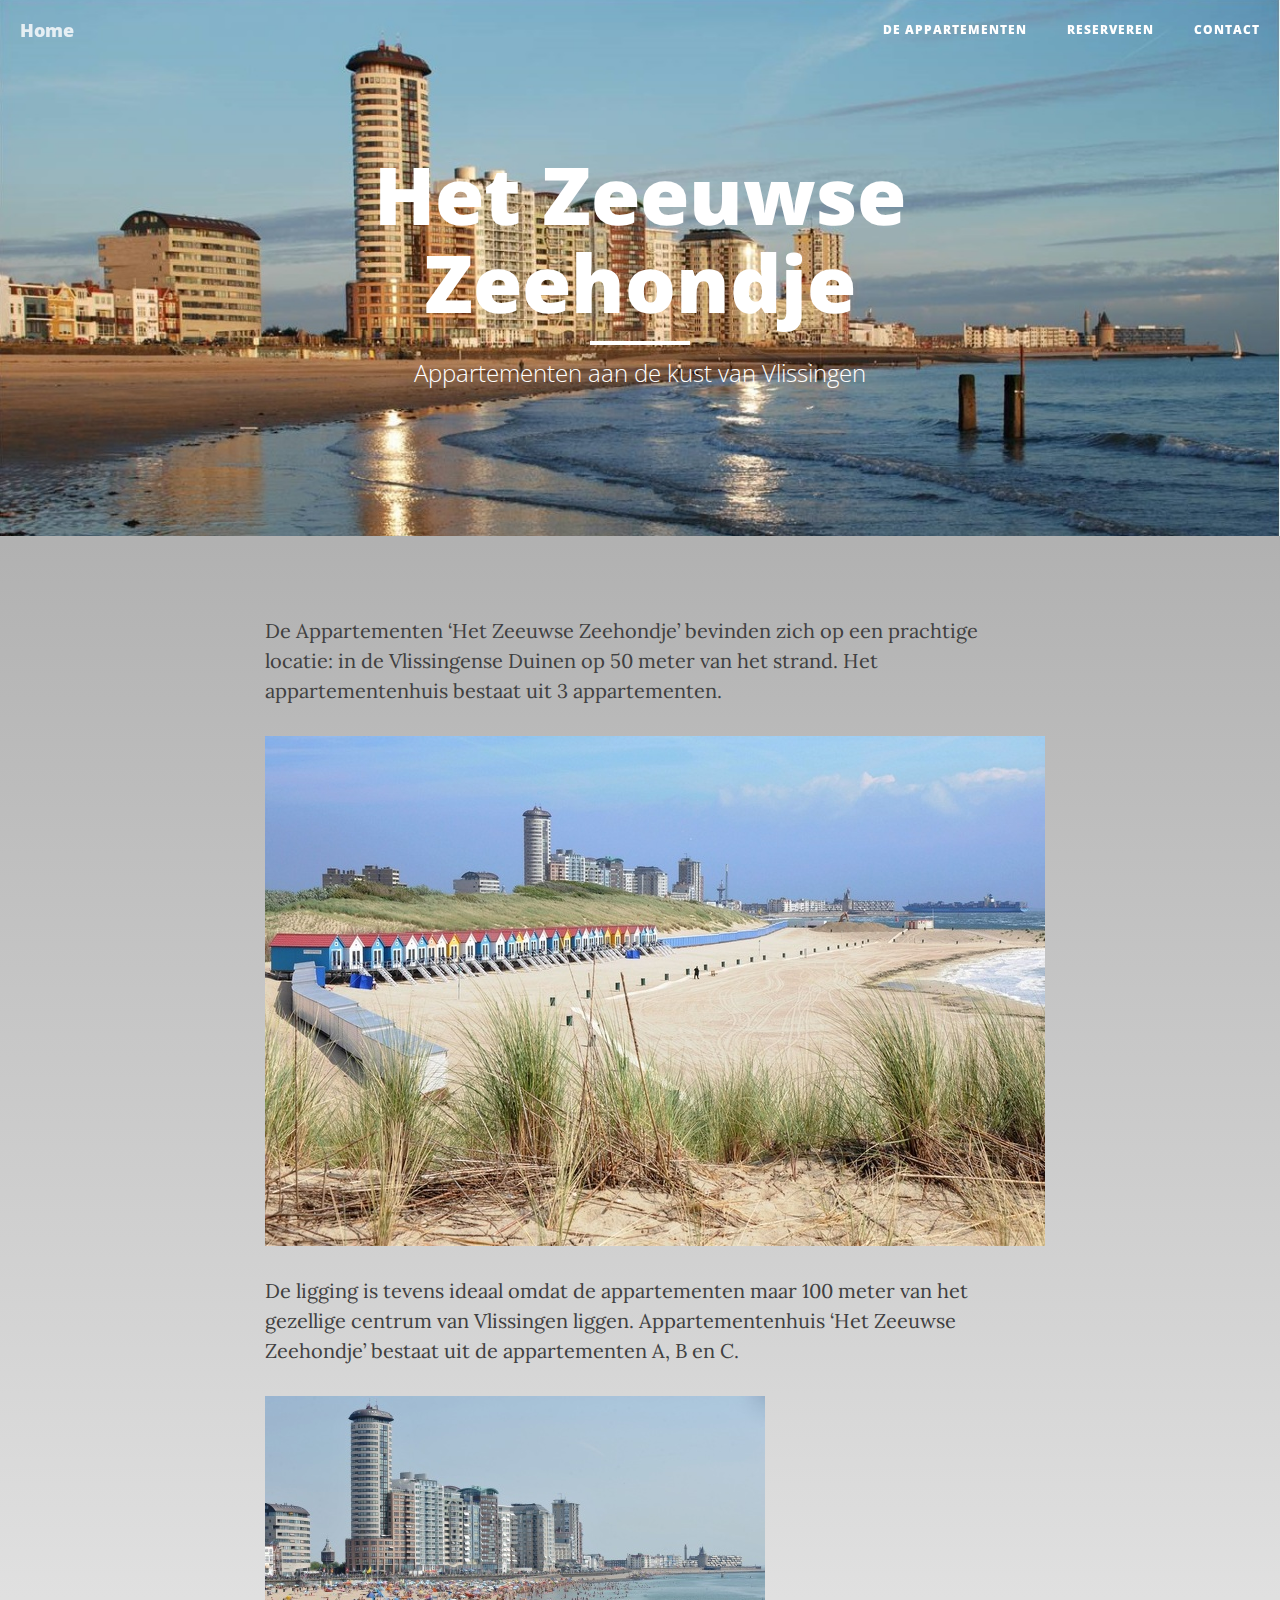
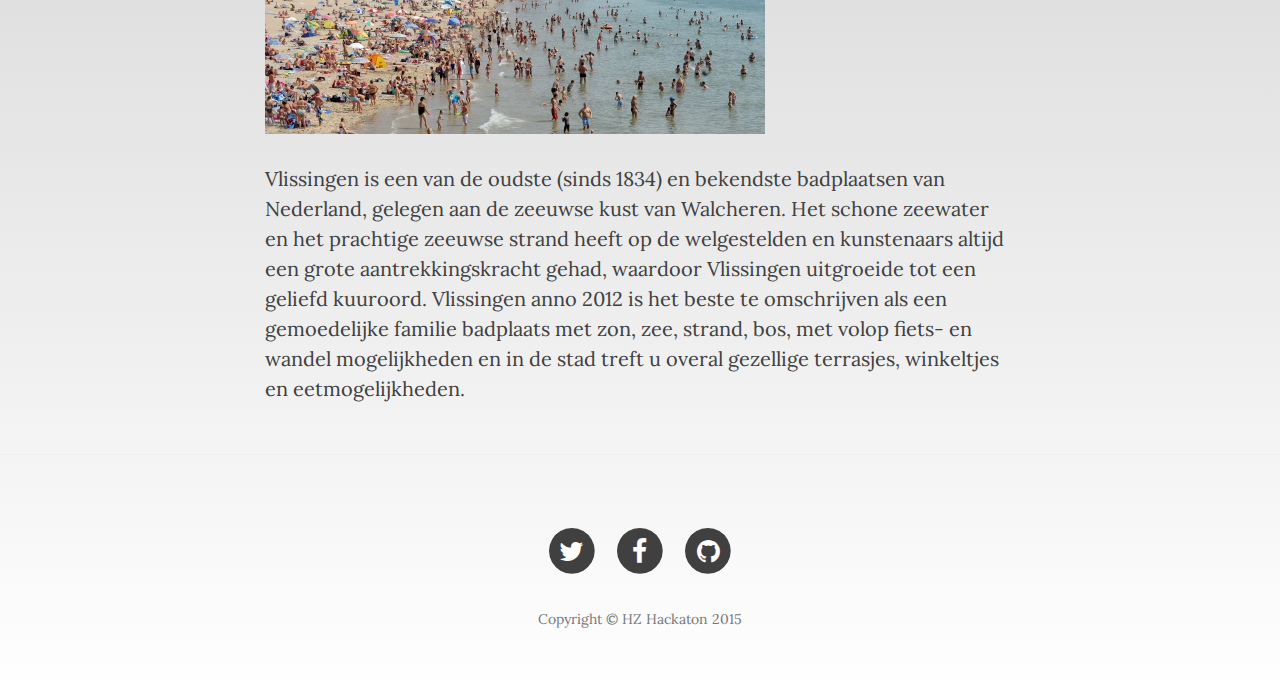
<file: index.html>
<!DOCTYPE html>
<html lang="en">

<head>

    <meta charset="utf-8">
    <meta http-equiv="X-UA-Compatible" content="IE=edge">
    <meta name="viewport" content="width=device-width, initial-scale=1">
    <meta name="description" content="">
    <meta name="author" content="">

    <title>Het Zeeuwse Zeehondje</title>

    <!-- Bootstrap Core CSS -->
    <link href="css/bootstrap.min.css" rel="stylesheet">

    <!-- Custom CSS -->
    <link href="css/clean-blog.min.css" rel="stylesheet">

    <!-- Custom Fonts -->
    <link href="http://maxcdn.bootstrapcdn.com/font-awesome/4.1.0/css/font-awesome.min.css" rel="stylesheet" type="text/css">
    <link href='http://fonts.googleapis.com/css?family=Lora:400,700,400italic,700italic' rel='stylesheet' type='text/css'>
    <link href='http://fonts.googleapis.com/css?family=Open+Sans:300italic,400italic,600italic,700italic,800italic,400,300,600,700,800' rel='stylesheet' type='text/css'>

    <!-- HTML5 Shim and Respond.js IE8 support of HTML5 elements and media queries -->
    <!-- WARNING: Respond.js doesn't work if you view the page via file:// -->
    <!--[if lt IE 9]>
        <script src="https://oss.maxcdn.com/libs/html5shiv/3.7.0/html5shiv.js"></script>
        <script src="https://oss.maxcdn.com/libs/respond.js/1.4.2/respond.min.js"></script>
    <![endif]-->

</head>

<body>

    <!-- Navigation -->
    <nav class="navbar navbar-default navbar-custom navbar-fixed-top">
        <div class="container-fluid">
            <!-- Brand and toggle get grouped for better mobile display -->
            <div class="navbar-header page-scroll">
                <button type="button" class="navbar-toggle" data-toggle="collapse" data-target="#bs-example-navbar-collapse-1">
                    <span class="sr-only">Toggle navigation</span>
                    <span class="icon-bar"></span>
                    <span class="icon-bar"></span>
                    <span class="icon-bar"></span>
                </button>
                <a class="navbar-brand" href="index.html">Home</a>
            </div>

            <!-- Collect the nav links, forms, and other content for toggling -->
            <div class="collapse navbar-collapse" id="bs-example-navbar-collapse-1">
                <ul class="nav navbar-nav navbar-right">
                    <li>
                        <a href="appartementen.html">De appartementen</a>
                    </li>
                    <li>
                        <a href="reserveren.php">Reserveren</a>
                    </li>
                    <li>
                        <a href="contact.html">Contact</a>
                    </li>
                </ul>
            </div>
            <!-- /.navbar-collapse -->
        </div>
        <!-- /.container -->
    </nav>

    <!-- Page Header -->
    <!-- Set your background image for this header on the line below. -->
    <header class="intro-header" style="background-image: url('img/vlissingen/vlissingen_boulevard1.jpg')">
        <div class="container">
            <div class="row">
                <div class="col-lg-8 col-lg-offset-2 col-md-10 col-md-offset-1">
                    <div class="site-heading">
                        <h1>Het Zeeuwse Zeehondje</h1>
                        <hr class="small">
                        <span class="subheading">Appartementen aan de kust van Vlissingen</span>
                    </div>
                </div>
            </div>
        </div>
    </header>

    <!-- Main Content -->
    <div class="container">
        <div class="row">
            <div class="col-lg-8 col-lg-offset-2 col-md-10 col-md-offset-1">
                <p>
                    De Appartementen ‘Het Zeeuwse Zeehondje’ bevinden zich op een prachtige locatie: in de Vlissingense Duinen op 50 meter van het strand.
                    Het appartementenhuis bestaat uit 3 appartementen.
                </p>
                <img src="img/vlissingen/vlissingen-strand.jpg">
                <p>
                    De ligging is tevens ideaal omdat de appartementen maar 100 meter van het gezellige centrum van Vlissingen liggen.
                    Appartementenhuis ‘Het Zeeuwse Zeehondje’ bestaat uit de appartementen A, B en C.
                </p>
                <img src="img/vlissingen/Vlissingen%20badstrand.JPG">
                <p>
                    Vlissingen is een van de oudste (sinds 1834) en bekendste badplaatsen van Nederland, gelegen aan de zeeuwse kust van Walcheren.
                    Het schone zeewater en het prachtige zeeuwse strand heeft op de welgestelden en kunstenaars altijd een grote aantrekkingskracht gehad,
                    waardoor Vlissingen uitgroeide tot een geliefd kuuroord.
                    Vlissingen anno 2012 is het beste te omschrijven als een gemoedelijke familie badplaats met zon, zee, strand, bos,
                    met volop fiets- en wandel mogelijkheden en in de stad treft u overal gezellige terrasjes, winkeltjes en eetmogelijkheden.
                </p>
            </div>
        </div>
    </div>

    <hr>

    <!-- Footer -->
    <footer>
        <div class="container">
            <div class="row">
                <div class="col-lg-8 col-lg-offset-2 col-md-10 col-md-offset-1">
                    <ul class="list-inline text-center">
                        <li>
                            <a href="#">
                                <span class="fa-stack fa-lg">
                                    <i class="fa fa-circle fa-stack-2x"></i>
                                    <i class="fa fa-twitter fa-stack-1x fa-inverse"></i>
                                </span>
                            </a>
                        </li>
                        <li>
                            <a href="#">
                                <span class="fa-stack fa-lg">
                                    <i class="fa fa-circle fa-stack-2x"></i>
                                    <i class="fa fa-facebook fa-stack-1x fa-inverse"></i>
                                </span>
                            </a>
                        </li>
                        <li>
                            <a href="#">
                                <span class="fa-stack fa-lg">
                                    <i class="fa fa-circle fa-stack-2x"></i>
                                    <i class="fa fa-github fa-stack-1x fa-inverse"></i>
                                </span>
                            </a>
                        </li>
                    </ul>
                    <p class="copyright text-muted">Copyright &copy; HZ Hackaton 2015</p>
                </div>
            </div>
        </div>
    </footer>

    <!-- jQuery -->
    <script src="js/jquery.js"></script>

    <!-- Bootstrap Core JavaScript -->
    <script src="js/bootstrap.min.js"></script>

    <!-- Custom Theme JavaScript -->
    <script src="js/clean-blog.min.js"></script>

</body>

</html>
</file>
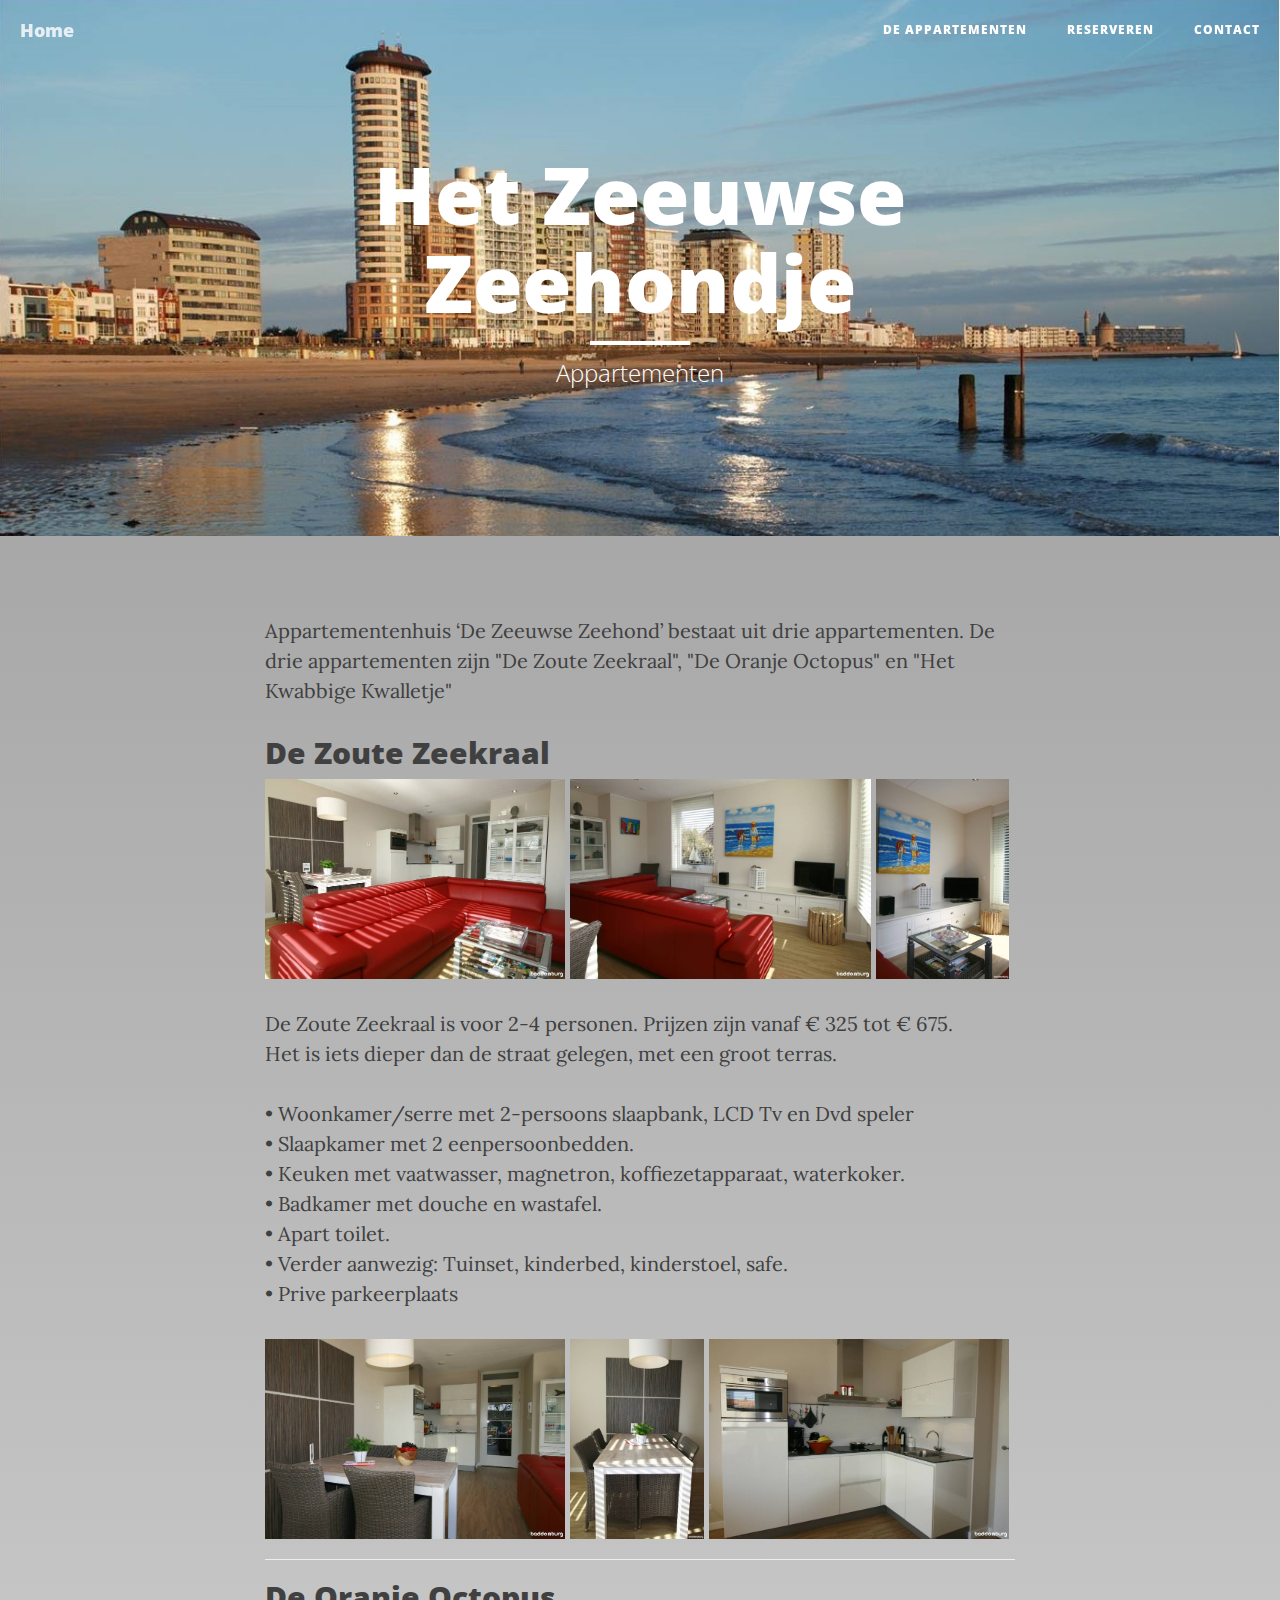
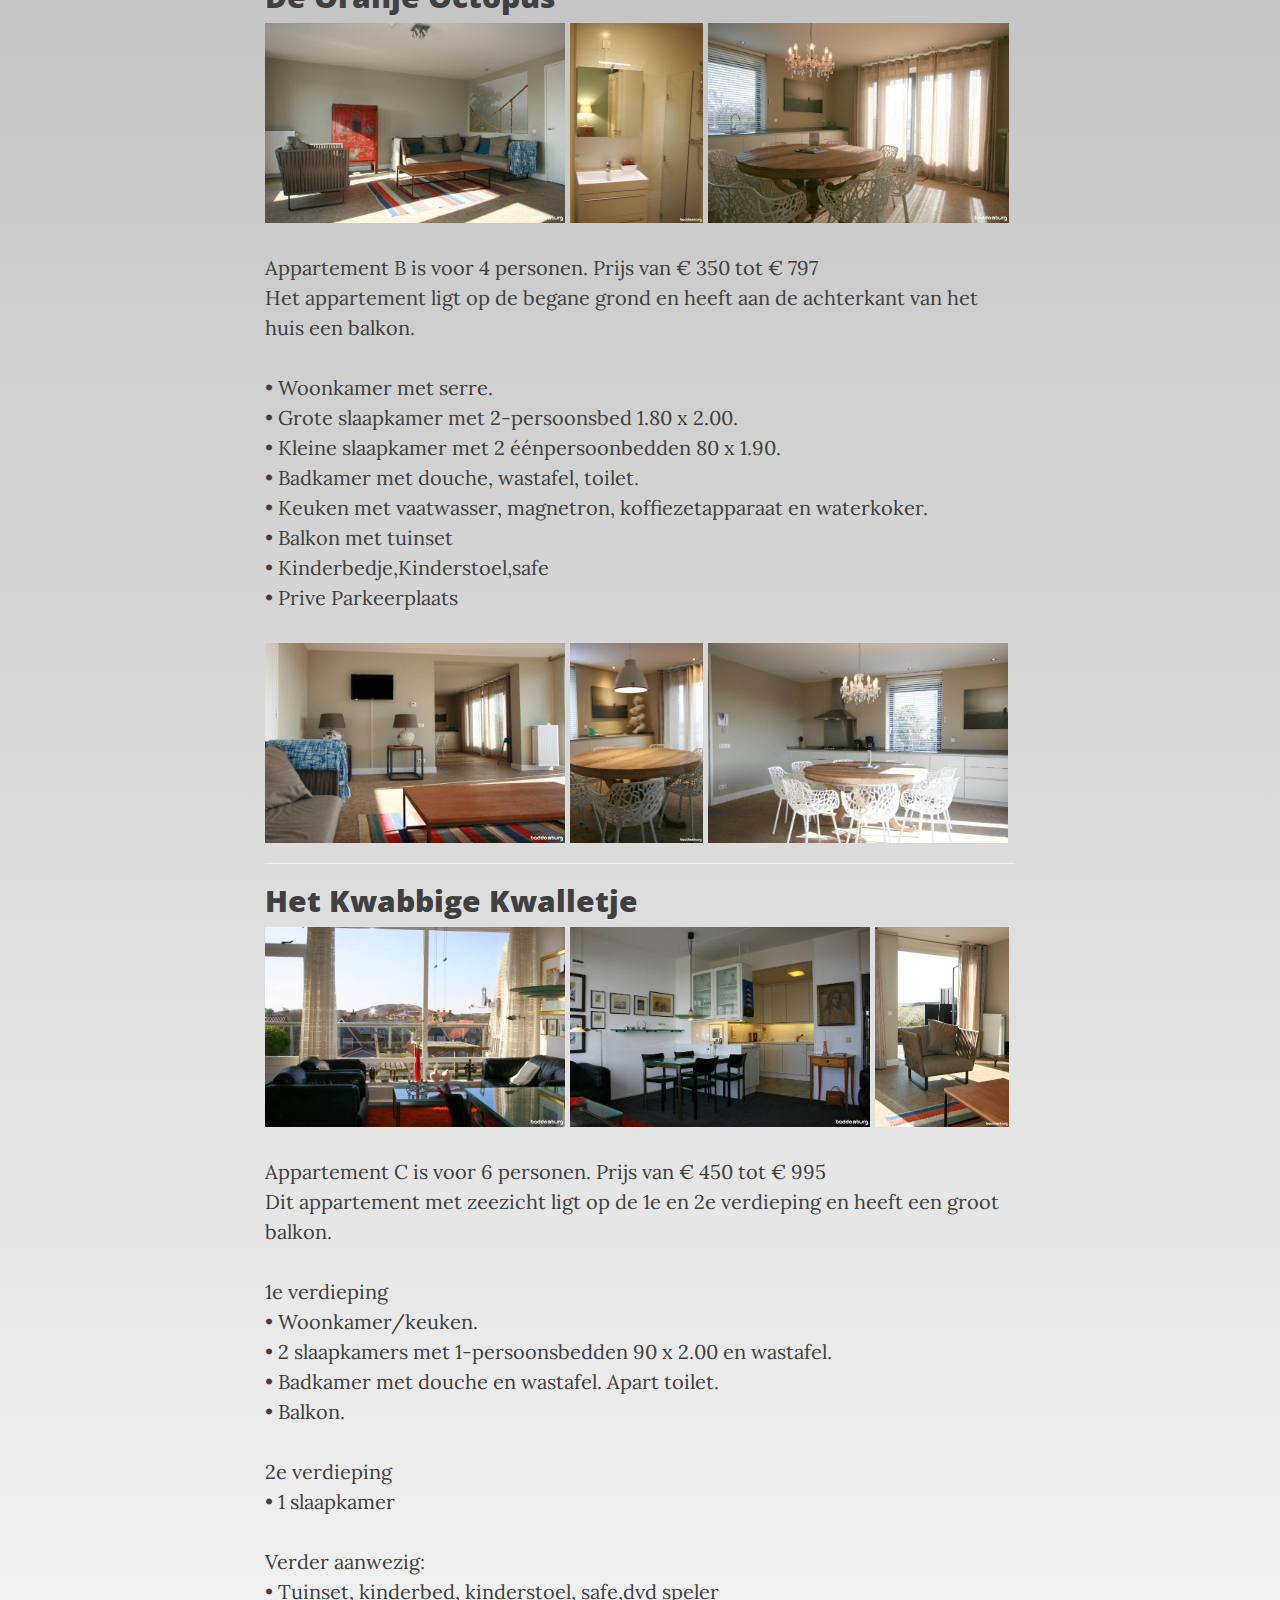
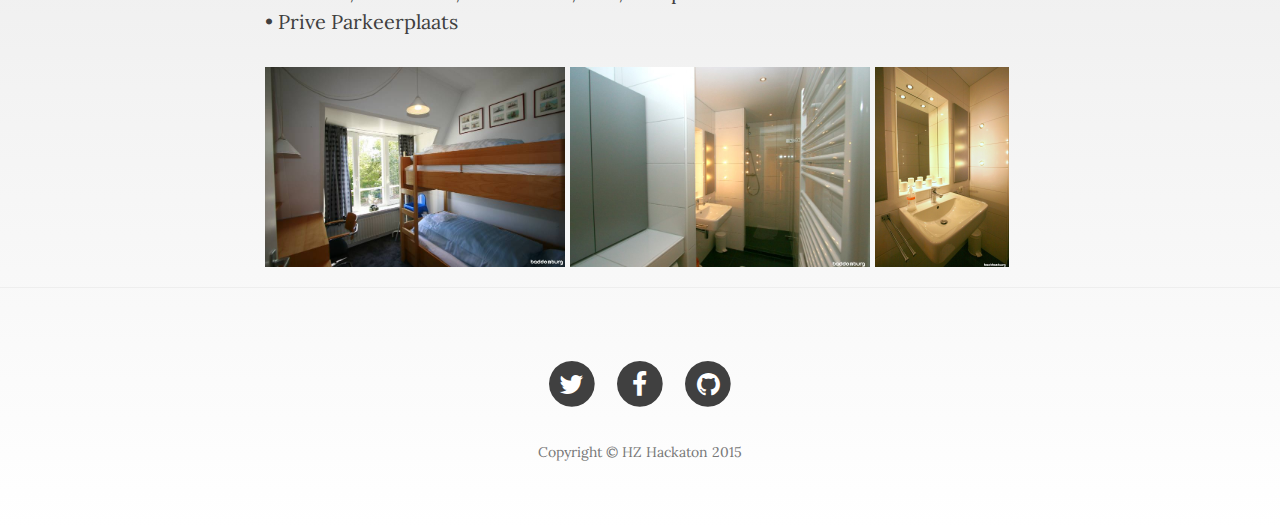
<file: appartementen.html>
<!DOCTYPE html>
<html lang="en">

<head>

    <meta charset="utf-8">
    <meta http-equiv="X-UA-Compatible" content="IE=edge">
    <meta name="viewport" content="width=device-width, initial-scale=1">
    <meta name="description" content="">
    <meta name="author" content="">

    <title>Het Zeeuwse Zeehondje</title>

    <!-- Bootstrap Core CSS -->
    <link href="css/bootstrap.min.css" rel="stylesheet">

    <!-- Custom CSS -->
    <link href="css/clean-blog.min.css" rel="stylesheet">

    <!-- Custom Fonts -->
    <link href="http://maxcdn.bootstrapcdn.com/font-awesome/4.1.0/css/font-awesome.min.css" rel="stylesheet" type="text/css">
    <link href='http://fonts.googleapis.com/css?family=Lora:400,700,400italic,700italic' rel='stylesheet' type='text/css'>
    <link href='http://fonts.googleapis.com/css?family=Open+Sans:300italic,400italic,600italic,700italic,800italic,400,300,600,700,800' rel='stylesheet' type='text/css'>

    <!-- HTML5 Shim and Respond.js IE8 support of HTML5 elements and media queries -->
    <!-- WARNING: Respond.js doesn't work if you view the page via file:// -->
    <!--[if lt IE 9]>
        <script src="https://oss.maxcdn.com/libs/html5shiv/3.7.0/html5shiv.js"></script>
        <script src="https://oss.maxcdn.com/libs/respond.js/1.4.2/respond.min.js"></script>
    <![endif]-->

</head>

<body>

    <!-- Navigation -->
    <nav class="navbar navbar-default navbar-custom navbar-fixed-top">
        <div class="container-fluid">
            <!-- Brand and toggle get grouped for better mobile display -->
            <div class="navbar-header page-scroll">
                <button type="button" class="navbar-toggle" data-toggle="collapse" data-target="#bs-example-navbar-collapse-1">
                    <span class="sr-only">Toggle navigation</span>
                    <span class="icon-bar"></span>
                    <span class="icon-bar"></span>
                    <span class="icon-bar"></span>
                </button>
                <a class="navbar-brand" href="index.html">Home</a>
            </div>

            <!-- Collect the nav links, forms, and other content for toggling -->
            <div class="collapse navbar-collapse" id="bs-example-navbar-collapse-1">
                <ul class="nav navbar-nav navbar-right">
                    <li>
                        <a href="appartementen.html">De appartementen</a>
                    </li>
                    <li>
                        <a href="reserveren.html">Reserveren</a>
                    </li>
                    <li>
                        <a href="contact.html">Contact</a>
                    </li>
                </ul>
            </div>
            <!-- /.navbar-collapse -->
        </div>
        <!-- /.container -->
    </nav>

    <!-- Page Header -->
    <!-- Set your background image for this header on the line below. -->
    <header class="intro-header" style="background-image: url('img/vlissingen/vlissingen_boulevard1.jpg')">
        <div class="container">
            <div class="row">
                <div class="col-lg-8 col-lg-offset-2 col-md-10 col-md-offset-1">
                    <div class="site-heading">
                        <h1>Het Zeeuwse Zeehondje</h1>
                        <hr class="small">
                        <span class="subheading">Appartementen</span>
                    </div>
                </div>
            </div>
        </div>
    </header>

    <!-- Main Content -->
    <div class="container">
        <div class="row">
            <div class="col-lg-8 col-lg-offset-2 col-md-10 col-md-offset-1">
               <p>
                   Appartementenhuis ‘De Zeeuwse Zeehond’ bestaat uit drie appartementen.
                   De drie appartementen zijn "De Zoute Zeekraal", "De Oranje Octopus" en "Het Kwabbige Kwalletje"
               </p>
                <h2>De Zoute Zeekraal</h2>
                <img src="img/appartementa/ruimzicht_11_a01_domburg.jpg" height="200px">
                <img src="img/appartementa/ruimzicht_11_c01_domburg.jpg" height="200px">
                <img src="img/appartementa/ruimzicht_11_c03_domburg.jpg" height="200px">
                <p>
                    De Zoute Zeekraal is voor 2-4 personen. Prijzen zijn vanaf  € 325 tot € 675. </br>
                    Het is iets dieper dan de straat gelegen, met een groot terras.</p><p>
                    •	Woonkamer/serre met 2-persoons slaapbank, LCD Tv en Dvd speler</br>
                    •	Slaapkamer met 2 eenpersoonbedden.</br>
                    •	Keuken met vaatwasser, magnetron, koffiezetapparaat, waterkoker.</br>
                    •	Badkamer met douche en wastafel.</br>
                    •	Apart toilet.</br>
                    •	Verder aanwezig: Tuinset, kinderbed, kinderstoel, safe.</br>
                    •	Prive parkeerplaats
                </p>
                <img src="img/appartementa/ruimzicht_11_c02_domburg.jpg" height="200px">
                <img src="img/appartementa/ruimzicht_11_c04_domburg.jpg" height="200px">
                <img src="img/appartementa/ruimzicht_11_d01_domburg.jpg" height="200px">
                <hr>
                <h2>De Oranje Octopus</h2>

                <img src="img/appartementb/ruimzicht_01_a01_domburg.jpg" height="200px">
                <img src="img/appartementb/ruimzicht_01_j01_domburg.jpg" height="200px">
                <img src="img/appartementb/ruimzicht_01_d02_domburg.jpg" height="200px">
                <p>
                    Appartement B is voor 4 personen. Prijs van € 350 tot € 797</br>
                    Het appartement ligt op de begane grond en heeft aan de achterkant van het huis een balkon.</p><p>
                    •	Woonkamer met serre.</br>
                    •	Grote slaapkamer met 2-persoonsbed 1.80 x 2.00.</br>
                    •	Kleine slaapkamer met 2 éénpersoonbedden 80 x 1.90.</br>
                    •	Badkamer met douche, wastafel, toilet.</br>
                    •	Keuken met vaatwasser, magnetron, koffiezetapparaat en waterkoker.</br>
                    •	Balkon met tuinset</br>
                    •	Kinderbedje,Kinderstoel,safe</br>
                    •	Prive Parkeerplaats
                </p>
                <img src="img/appartementb/ruimzicht_01_c02_domburg.jpg" height="200px">
                <img src="img/appartementb/ruimzicht_01_m01_domburg.jpg" height="200px">
                <img src="img/appartementb/ruimzicht_01_d01_domburg.jpg" height="200px">
                <hr>
                <h2>Het Kwabbige Kwalletje</h2>
                <img src="img/appartementc/noordstraat_19e_a01_domburg.jpg" height="200px">
                <img src="img/appartementc/noordstraat_19e_d01_domburg.jpg" height="200px">
                <img src="img/appartementb/ruimzicht_01_m02_domburg.jpg" height="200px">
                <p>
                    Appartement C is voor 6 personen. Prijs van € 450 tot € 995</br>
                    Dit appartement met zeezicht ligt op de 1e en 2e verdieping en heeft een groot balkon.</p><p>
                    1e verdieping</br>
                    •	Woonkamer/keuken.</br>
                    •	2 slaapkamers met 1-persoonsbedden 90 x 2.00 en wastafel.</br>
                    •	Badkamer met douche en wastafel. Apart toilet.</br>
                    •	Balkon.</p><p>
                    2e verdieping</br>
                    •	1 slaapkamer</p><p>
                    Verder aanwezig:</br>
                    •	Tuinset, kinderbed, kinderstoel, safe,dvd speler</br>
                    •	Prive Parkeerplaats
                </p>
                <img src="img/appartementc/noordstraat_19e_f01_domburg.jpg" height="200px">
                <img src="img/appartementc/noordstraat_19e_j01_domburg.jpg" height="200px">
                <img src="img/appartementc/noordstraat_19e_j02_domburg.jpg" height="200px">
            </div>
        </div>
    </div>

    <hr>

    <!-- Footer -->
    <footer>
        <div class="container">
            <div class="row">
                <div class="col-lg-8 col-lg-offset-2 col-md-10 col-md-offset-1">
                    <ul class="list-inline text-center">
                        <li>
                            <a href="#">
                                <span class="fa-stack fa-lg">
                                    <i class="fa fa-circle fa-stack-2x"></i>
                                    <i class="fa fa-twitter fa-stack-1x fa-inverse"></i>
                                </span>
                            </a>
                        </li>
                        <li>
                            <a href="#">
                                <span class="fa-stack fa-lg">
                                    <i class="fa fa-circle fa-stack-2x"></i>
                                    <i class="fa fa-facebook fa-stack-1x fa-inverse"></i>
                                </span>
                            </a>
                        </li>
                        <li>
                            <a href="#">
                                <span class="fa-stack fa-lg">
                                    <i class="fa fa-circle fa-stack-2x"></i>
                                    <i class="fa fa-github fa-stack-1x fa-inverse"></i>
                                </span>
                            </a>
                        </li>
                    </ul>
                    <p class="copyright text-muted">Copyright &copy; HZ Hackaton 2015</p>
                </div>
            </div>
        </div>
    </footer>

    <!-- jQuery -->
    <script src="js/jquery.js"></script>

    <!-- Bootstrap Core JavaScript -->
    <script src="js/bootstrap.min.js"></script>

    <!-- Custom Theme JavaScript -->
    <script src="js/clean-blog.min.js"></script>

</body>

</html>
</file>
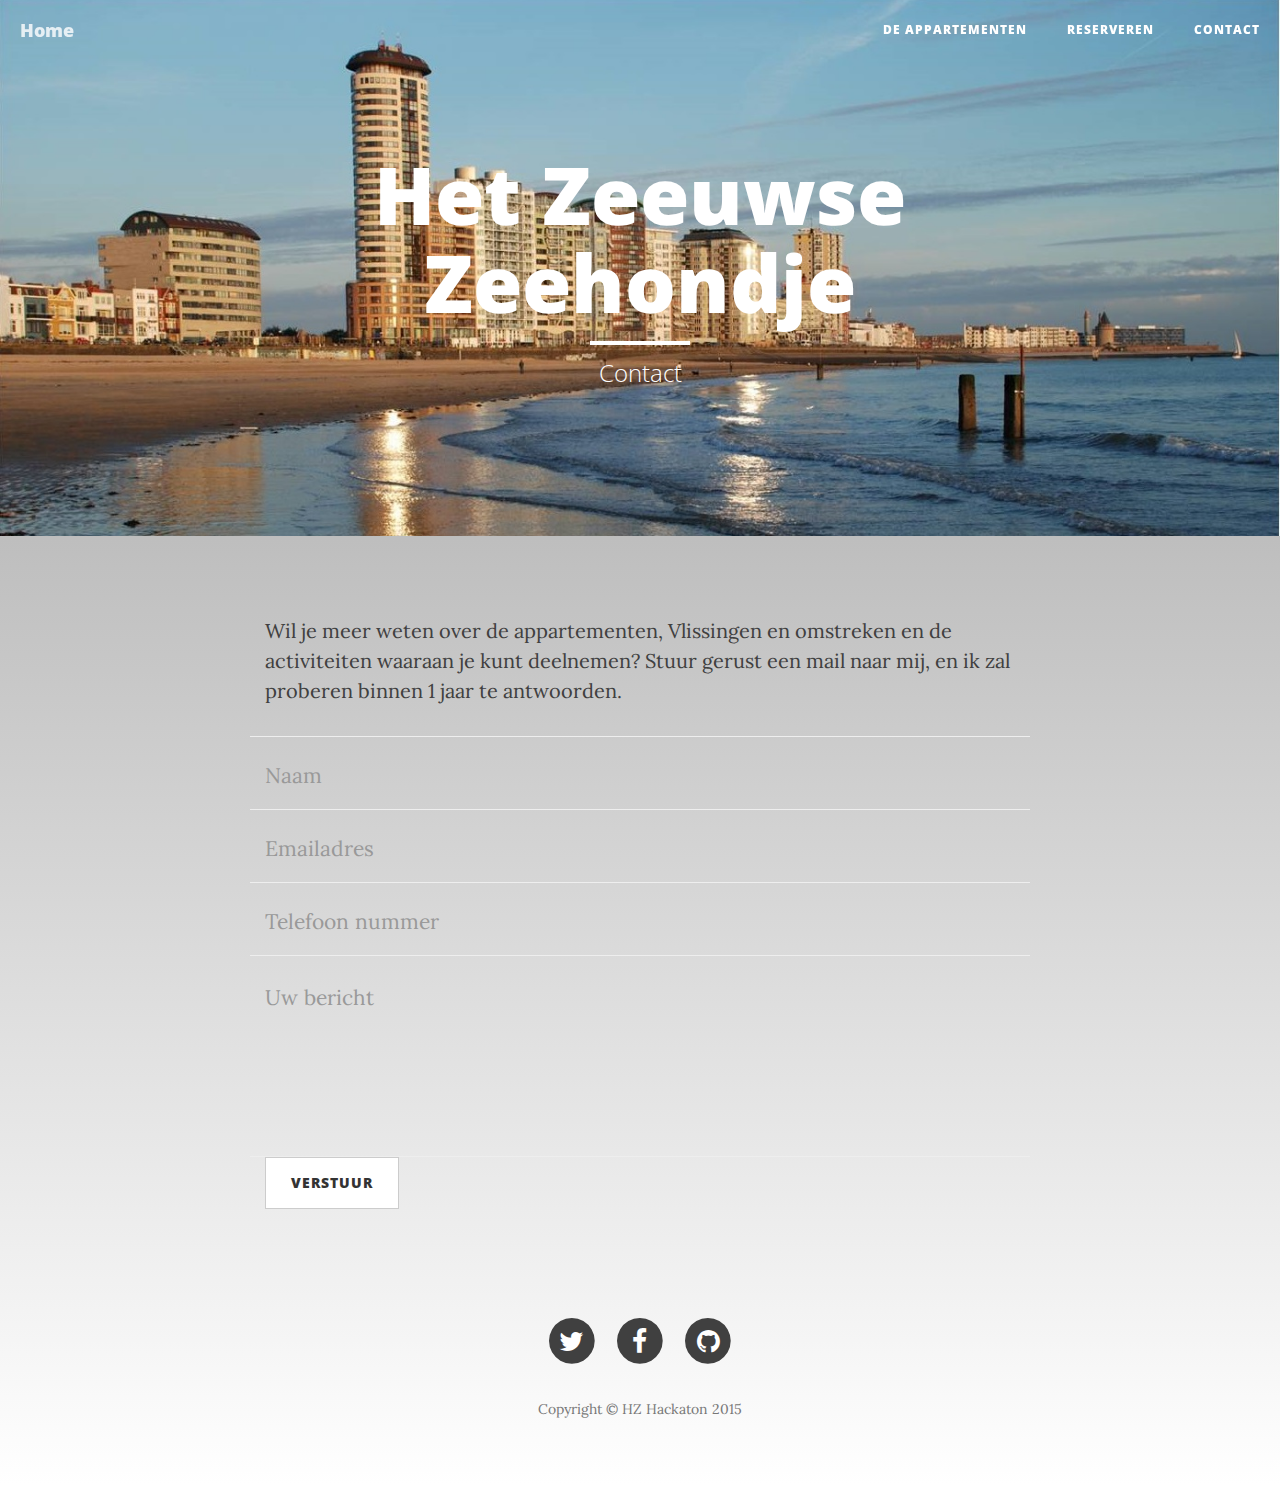
<file: contact.html>
<!DOCTYPE html>
<html lang="en">

<head>

    <meta charset="utf-8">
    <meta http-equiv="X-UA-Compatible" content="IE=edge">
    <meta name="viewport" content="width=device-width, initial-scale=1">
    <meta name="description" content="">
    <meta name="author" content="">

    <title>Het Zeeuwse Zeehondje</title>

    <!-- Bootstrap Core CSS -->
    <link href="css/bootstrap.min.css" rel="stylesheet">

    <!-- Custom CSS -->
    <link href="css/clean-blog.min.css" rel="stylesheet">

    <!-- Custom Fonts -->
    <link href="http://maxcdn.bootstrapcdn.com/font-awesome/4.1.0/css/font-awesome.min.css" rel="stylesheet" type="text/css">
    <link href='http://fonts.googleapis.com/css?family=Lora:400,700,400italic,700italic' rel='stylesheet' type='text/css'>
    <link href='http://fonts.googleapis.com/css?family=Open+Sans:300italic,400italic,600italic,700italic,800italic,400,300,600,700,800' rel='stylesheet' type='text/css'>

    <!-- HTML5 Shim and Respond.js IE8 support of HTML5 elements and media queries -->
    <!-- WARNING: Respond.js doesn't work if you view the page via file:// -->
    <!--[if lt IE 9]>
    <script src="https://oss.maxcdn.com/libs/html5shiv/3.7.0/html5shiv.js"></script>
    <script src="https://oss.maxcdn.com/libs/respond.js/1.4.2/respond.min.js"></script>
    <![endif]-->

</head>

<body>

<!-- Navigation -->
<nav class="navbar navbar-default navbar-custom navbar-fixed-top">
    <div class="container-fluid">
        <!-- Brand and toggle get grouped for better mobile display -->
        <div class="navbar-header page-scroll">
            <button type="button" class="navbar-toggle" data-toggle="collapse" data-target="#bs-example-navbar-collapse-1">
                <span class="sr-only">Toggle navigation</span>
                <span class="icon-bar"></span>
                <span class="icon-bar"></span>
                <span class="icon-bar"></span>
            </button>
            <a class="navbar-brand" href="index.html">Home</a>
        </div>

        <!-- Collect the nav links, forms, and other content for toggling -->
        <div class="collapse navbar-collapse" id="bs-example-navbar-collapse-1">
            <ul class="nav navbar-nav navbar-right">
                <li>
                    <a href="appartementen.html">De appartementen</a>
                </li>
                <li>
                    <a href="reserveren.php">Reserveren</a>
                </li>
                <li>
                    <a href="contact.html">Contact</a>
                </li>
            </ul>
        </div>
        <!-- /.navbar-collapse -->
    </div>
    <!-- /.container -->
</nav>

<!-- Page Header -->
<!-- Set your background image for this header on the line below. -->
<header class="intro-header" style="background-image: url('img/vlissingen/vlissingen_boulevard1.jpg')">
    <div class="container">
        <div class="row">
            <div class="col-lg-8 col-lg-offset-2 col-md-10 col-md-offset-1">
                <div class="site-heading">
                    <h1>Het Zeeuwse Zeehondje</h1>
                    <hr class="small">
                    <span class="subheading">Contact</span>
                </div>
            </div>
        </div>
    </div>
</header>

<!-- Main Content -->
    <div class="container">
        <div class="row">
            <div class="col-lg-8 col-lg-offset-2 col-md-10 col-md-offset-1">
                <p>
                    Wil je meer weten over de appartementen, Vlissingen en omstreken en de activiteiten waaraan je kunt deelnemen?
                    Stuur gerust een mail naar mij, en ik zal proberen binnen 1 jaar te antwoorden.
                </p>
                <!-- Contact Form - Enter your email address on line 19 of the mail/contact_me.php file to make this form work. -->
                <!-- WARNING: Some web hosts do not allow emails to be sent through forms to common mail hosts like Gmail or Yahoo. It's recommended that you use a private domain email address! -->
                <!-- NOTE: To use the contact form, your site must be on a live web host with PHP! The form will not work locally! -->
                <form name="sentMessage" id="contactForm" novalidate>
                    <div class="row control-group">
                        <div class="form-group col-xs-12 floating-label-form-group controls">
                            <label>Name</label>
                            <input type="text" class="form-control" placeholder="Naam" id="name" required data-validation-required-message="Vul A.u.b. uw naam in.">
                            <p class="help-block text-danger"></p>
                        </div>
                    </div>
                    <div class="row control-group">
                        <div class="form-group col-xs-12 floating-label-form-group controls">
                            <label>Email Address</label>
                            <input type="email" class="form-control" placeholder="Emailadres" id="email" required data-validation-required-message="Vul A.u.b. uw emailadres in.">
                            <p class="help-block text-danger"></p>
                        </div>
                    </div>
                    <div class="row control-group">
                        <div class="form-group col-xs-12 floating-label-form-group controls">
                            <label>Phone Number</label>
                            <input type="tel" class="form-control" placeholder="Telefoon nummer" id="phone" required data-validation-required-message="Vul a.u.b. uw telefoon nummer in">
                            <p class="help-block text-danger"></p>
                        </div>
                    </div>
                    <div class="row control-group">
                        <div class="form-group col-xs-12 floating-label-form-group controls">
                            <label>Message</label>
                            <textarea rows="5" class="form-control" placeholder="Uw bericht" id="message" required data-validation-required-message="Vul a.u.b. uw bericht in."></textarea>
                            <p class="help-block text-danger"></p>
                        </div>
                    </div>
                    <div id="success"></div>
                    <div class="row">
                        <div class="form-group col-xs-12">
                            <button type="submit" class="btn btn-default">Verstuur</button>
                        </div>
                    </div>
                </form>
            </div>
        </div>
    </div>

    <hr>

    <!-- Footer -->
    <footer>
        <div class="container">
            <div class="row">
                <div class="col-lg-8 col-lg-offset-2 col-md-10 col-md-offset-1">
                    <ul class="list-inline text-center">
                        <li>
                            <a href="#">
                                <span class="fa-stack fa-lg">
                                    <i class="fa fa-circle fa-stack-2x"></i>
                                    <i class="fa fa-twitter fa-stack-1x fa-inverse"></i>
                                </span>
                            </a>
                        </li>
                        <li>
                            <a href="#">
                                <span class="fa-stack fa-lg">
                                    <i class="fa fa-circle fa-stack-2x"></i>
                                    <i class="fa fa-facebook fa-stack-1x fa-inverse"></i>
                                </span>
                            </a>
                        </li>
                        <li>
                            <a href="#">
                                <span class="fa-stack fa-lg">
                                    <i class="fa fa-circle fa-stack-2x"></i>
                                    <i class="fa fa-github fa-stack-1x fa-inverse"></i>
                                </span>
                            </a>
                        </li>
                    </ul>
                    <p class="copyright text-muted">Copyright &copy; HZ Hackaton 2015</p>
                </div>
            </div>
        </div>
    </footer>

    <!-- jQuery -->
    <script src="js/jquery.js"></script>

    <!-- Bootstrap Core JavaScript -->
    <script src="js/bootstrap.min.js"></script>

    <!-- Custom Theme JavaScript -->
    <script src="js/clean-blog.min.js"></script>

</body>

</html>
</file>
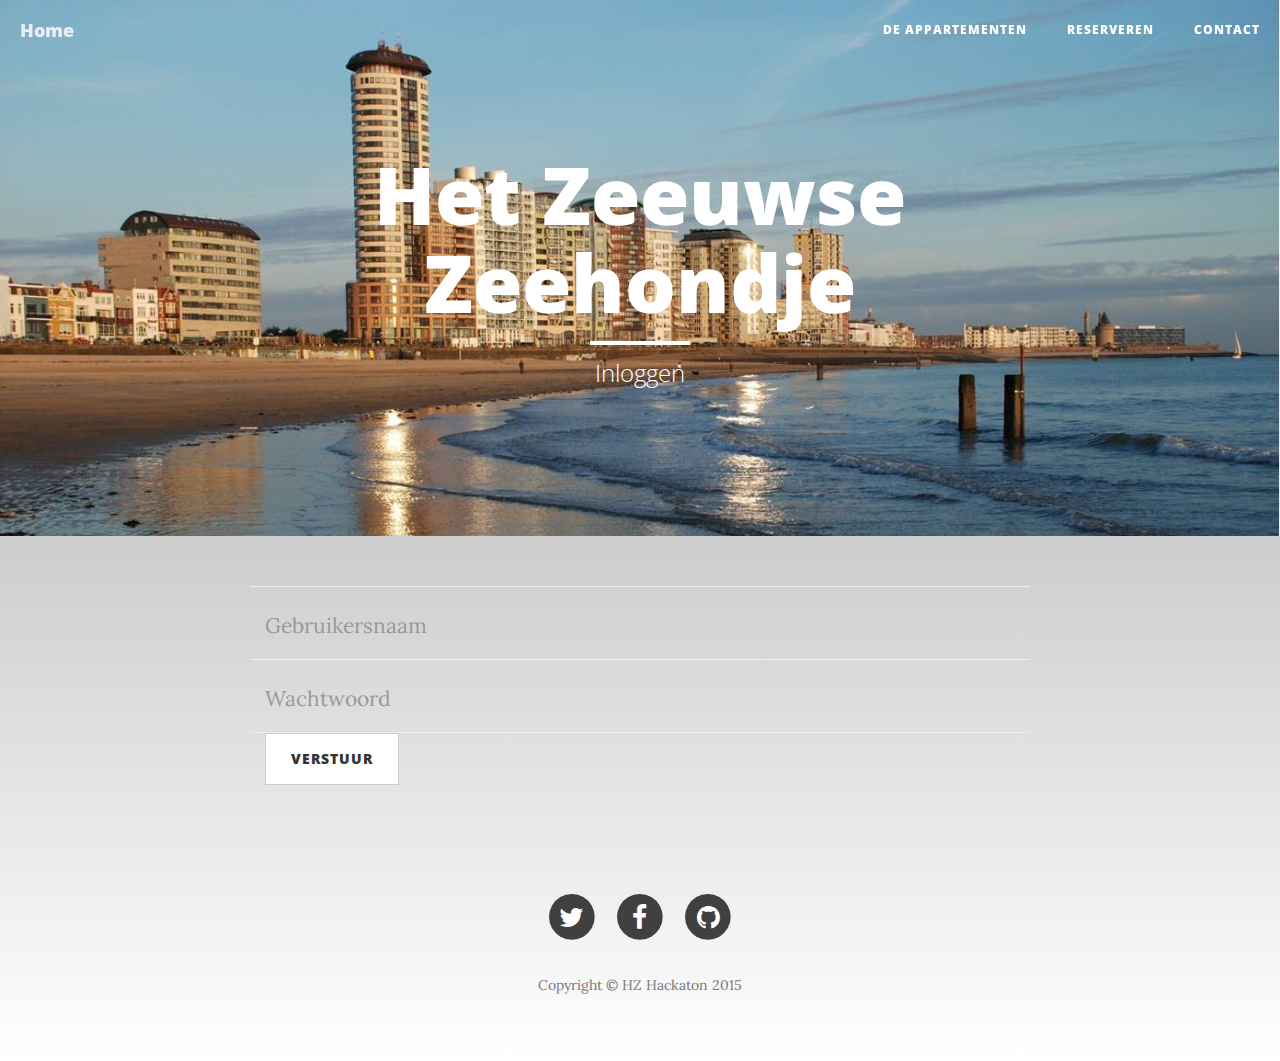
<file: login.html>
<!DOCTYPE html>
<html lang="en">

<head>

    <meta charset="utf-8">
    <meta http-equiv="X-UA-Compatible" content="IE=edge">
    <meta name="viewport" content="width=device-width, initial-scale=1">
    <meta name="description" content="">
    <meta name="author" content="">

    <title>Het Zeeuwse Zeehondje</title>

    <!-- Bootstrap Core CSS -->
    <link href="css/bootstrap.min.css" rel="stylesheet">

    <!-- Custom CSS -->
    <link href="css/clean-blog.min.css" rel="stylesheet">

    <!-- Custom Fonts -->
    <link href="http://maxcdn.bootstrapcdn.com/font-awesome/4.1.0/css/font-awesome.min.css" rel="stylesheet" type="text/css">
    <link href='http://fonts.googleapis.com/css?family=Lora:400,700,400italic,700italic' rel='stylesheet' type='text/css'>
    <link href='http://fonts.googleapis.com/css?family=Open+Sans:300italic,400italic,600italic,700italic,800italic,400,300,600,700,800' rel='stylesheet' type='text/css'>

    <!-- HTML5 Shim and Respond.js IE8 support of HTML5 elements and media queries -->
    <!-- WARNING: Respond.js doesn't work if you view the page via file:// -->
    <!--[if lt IE 9]>
    <script src="https://oss.maxcdn.com/libs/html5shiv/3.7.0/html5shiv.js"></script>
    <script src="https://oss.maxcdn.com/libs/respond.js/1.4.2/respond.min.js"></script>
    <![endif]-->

</head>

<body>

<!-- Navigation -->
<nav class="navbar navbar-default navbar-custom navbar-fixed-top">
    <div class="container-fluid">
        <!-- Brand and toggle get grouped for better mobile display -->
        <div class="navbar-header page-scroll">
            <button type="button" class="navbar-toggle" data-toggle="collapse" data-target="#bs-example-navbar-collapse-1">
                <span class="sr-only">Toggle navigation</span>
                <span class="icon-bar"></span>
                <span class="icon-bar"></span>
                <span class="icon-bar"></span>
            </button>
            <a class="navbar-brand" href="index.html">Home</a>
        </div>

        <!-- Collect the nav links, forms, and other content for toggling -->
        <div class="collapse navbar-collapse" id="bs-example-navbar-collapse-1">
            <ul class="nav navbar-nav navbar-right">
                <li>
                    <a href="appartementen.html">De appartementen</a>
                </li>
                <li>
                    <a href="reserveren.php">Reserveren</a>
                </li>
                <li>
                    <a href="contact.html">Contact</a>
                </li>
            </ul>
        </div>
        <!-- /.navbar-collapse -->
    </div>
    <!-- /.container -->
</nav>

<!-- Page Header -->
<!-- Set your background image for this header on the line below. -->
<header class="intro-header" style="background-image: url('img/vlissingen/vlissingen_boulevard1.jpg')">
    <div class="container">
        <div class="row">
            <div class="col-lg-8 col-lg-offset-2 col-md-10 col-md-offset-1">
                <div class="site-heading">
                    <h1>Het Zeeuwse Zeehondje</h1>
                    <hr class="small">
                    <span class="subheading">Inloggen</span>
                </div>
            </div>
        </div>
    </div>
</header>

<!-- Main Content -->
    <div class="container">
        <div class="row">
            <div class="col-lg-8 col-lg-offset-2 col-md-10 col-md-offset-1">
                <!-- Contact Form - Enter your email address on line 19 of the mail/contact_me.php file to make this form work. -->
                <!-- WARNING: Some web hosts do not allow emails to be sent through forms to common mail hosts like Gmail or Yahoo. It's recommended that you use a private domain email address! -->
                <!-- NOTE: To use the contact form, your site must be on a live web host with PHP! The form will not work locally! -->
                <form name="sentMessage" id="contactForm" novalidate>
                    <div class="row control-group">
                        <div class="form-group col-xs-12 floating-label-form-group controls">
                            <label>Name</label>
                            <input type="text" class="form-control" placeholder="Gebruikersnaam" id="username" required data-validation-required-message="Vul a.u.b uw gebruikersnaam in.">
                            <p class="help-block text-danger"></p>
                        </div>
                    </div>
                    <div class="row control-group">
                        <div class="form-group col-xs-12 floating-label-form-group controls">
                            <label>Email Address</label>
                            <input type="password" class="form-control" placeholder="Wachtwoord" id="password" required data-validation-required-message="Vul A.u.b. uw wachtwoord in.">
                            <p class="help-block text-danger"></p>
                        </div>
                    </div>
                    <div id="success"></div>
                    <div class="row">
                        <div class="form-group col-xs-12">
                            <button type="submit" class="btn btn-default">Verstuur</button>
                        </div>
                    </div>
                </form>
            </div>
        </div>
    </div>

    <hr>

    <!-- Footer -->
    <footer>
        <div class="container">
            <div class="row">
                <div class="col-lg-8 col-lg-offset-2 col-md-10 col-md-offset-1">
                    <ul class="list-inline text-center">
                        <li>
                            <a href="#">
                                <span class="fa-stack fa-lg">
                                    <i class="fa fa-circle fa-stack-2x"></i>
                                    <i class="fa fa-twitter fa-stack-1x fa-inverse"></i>
                                </span>
                            </a>
                        </li>
                        <li>
                            <a href="#">
                                <span class="fa-stack fa-lg">
                                    <i class="fa fa-circle fa-stack-2x"></i>
                                    <i class="fa fa-facebook fa-stack-1x fa-inverse"></i>
                                </span>
                            </a>
                        </li>
                        <li>
                            <a href="#">
                                <span class="fa-stack fa-lg">
                                    <i class="fa fa-circle fa-stack-2x"></i>
                                    <i class="fa fa-github fa-stack-1x fa-inverse"></i>
                                </span>
                            </a>
                        </li>
                    </ul>
                    <p class="copyright text-muted">Copyright &copy; HZ Hackaton 2015</p>
                </div>
            </div>
        </div>
    </footer>

    <!-- jQuery -->
    <script src="js/jquery.js"></script>

    <!-- Bootstrap Core JavaScript -->
    <script src="js/bootstrap.min.js"></script>

    <!-- Custom Theme JavaScript -->
    <script src="js/clean-blog.min.js"></script>

</body>

</html>
</file>
<file: css/clean-blog.min.css>
/*!
 * Clean Blog v1.0.0 (http://startbootstrap.com)
 * Copyright 2014 Start Bootstrap
 * Licensed under Apache 2.0 (https://github.com/IronSummitMedia/startbootstrap/blob/gh-pages/LICENSE)
 */

body{font-family:Lora,'Times New Roman',serif;font-size:20px;color:#404040}p{line-height:1.5;margin:30px 0}p a{text-decoration:underline}h1,h2,h3,h4,h5,h6{font-family:'Open Sans','Helvetica Neue',Helvetica,Arial,sans-serif;font-weight:800}a{color:#404040}a:hover,a:focus{color:#0085a1}a img:hover,a img:focus{cursor:zoom-in}blockquote{color:gray;font-style:italic}hr.small{max-width:100px;margin:15px auto;border-width:4px;border-color:#fff}.navbar-custom{position:absolute;top:0;left:0;width:100%;z-index:3;font-family:'Open Sans','Helvetica Neue',Helvetica,Arial,sans-serif}.navbar-custom .navbar-brand{font-weight:800}.navbar-custom .nav li a{text-transform:uppercase;font-size:12px;font-weight:800;letter-spacing:1px}@media only screen and (min-width:768px){.navbar-custom{background:0 0;border-bottom:1px solid transparent}.navbar-custom .navbar-brand{color:#fff;padding:20px}.navbar-custom .navbar-brand:hover,.navbar-custom .navbar-brand:focus{color:rgba(255,255,255,.8)}.navbar-custom .nav li a{color:#fff;padding:20px}.navbar-custom .nav li a:hover,.navbar-custom .nav li a:focus{color:rgba(255,255,255,.8)}}@media only screen and (min-width:1170px){.navbar-custom{-webkit-transition:background-color .3s;-moz-transition:background-color .3s;transition:background-color .3s;-webkit-transform:translate3d(0,0,0);-moz-transform:translate3d(0,0,0);-ms-transform:translate3d(0,0,0);-o-transform:translate3d(0,0,0);transform:translate3d(0,0,0);-webkit-backface-visibility:hidden;backface-visibility:hidden}.navbar-custom.is-fixed{position:fixed;top:-61px;background-color:rgba(255,255,255,.9);border-bottom:1px solid #f2f2f2;-webkit-transition:-webkit-transform .3s;-moz-transition:-moz-transform .3s;transition:transform .3s}.navbar-custom.is-fixed .navbar-brand{color:#404040}.navbar-custom.is-fixed .navbar-brand:hover,.navbar-custom.is-fixed .navbar-brand:focus{color:#0085a1}.navbar-custom.is-fixed .nav li a{color:#404040}.navbar-custom.is-fixed .nav li a:hover,.navbar-custom.is-fixed .nav li a:focus{color:#0085a1}.navbar-custom.is-visible{-webkit-transform:translate3d(0,100%,0);-moz-transform:translate3d(0,100%,0);-ms-transform:translate3d(0,100%,0);-o-transform:translate3d(0,100%,0);transform:translate3d(0,100%,0)}}.intro-header{background-color:gray;background:no-repeat center center;background-attachment:scroll;-webkit-background-size:cover;-moz-background-size:cover;background-size:cover;-o-background-size:cover;margin-bottom:50px}.intro-header .site-heading,.intro-header .post-heading,.intro-header .page-heading{padding:100px 0 50px;color:#fff}@media only screen and (min-width:768px){.intro-header .site-heading,.intro-header .post-heading,.intro-header .page-heading{padding:150px 0}}.intro-header .site-heading,.intro-header .page-heading{text-align:center}.intro-header .site-heading h1,.intro-header .page-heading h1{margin-top:0;font-size:50px}.intro-header .site-heading .subheading,.intro-header .page-heading .subheading{font-size:24px;line-height:1.1;display:block;font-family:'Open Sans','Helvetica Neue',Helvetica,Arial,sans-serif;font-weight:300;margin:10px 0 0}@media only screen and (min-width:768px){.intro-header .site-heading h1,.intro-header .page-heading h1{font-size:80px}}.intro-header .post-heading h1{font-size:35px}.intro-header .post-heading .subheading,.intro-header .post-heading .meta{line-height:1.1;display:block}.intro-header .post-heading .subheading{font-family:'Open Sans','Helvetica Neue',Helvetica,Arial,sans-serif;font-size:24px;margin:10px 0 30px;font-weight:600}.intro-header .post-heading .meta{font-family:Lora,'Times New Roman',serif;font-style:italic;font-weight:300;font-size:20px}.intro-header .post-heading .meta a{color:#fff}@media only screen and (min-width:768px){.intro-header .post-heading h1{font-size:55px}.intro-header .post-heading .subheading{font-size:30px}}.post-preview>a{color:#404040}.post-preview>a:hover,.post-preview>a:focus{text-decoration:none;color:#0085a1}.post-preview>a>.post-title{font-size:30px;margin-top:30px;margin-bottom:10px}.post-preview>a>.post-subtitle{margin:0;font-weight:300;margin-bottom:10px}.post-preview>.post-meta{color:gray;font-size:18px;font-style:italic;margin-top:0}.post-preview>.post-meta>a{text-decoration:none;color:#404040}.post-preview>.post-meta>a:hover,.post-preview>.post-meta>a:focus{color:#0085a1;text-decoration:underline}@media only screen and (min-width:768px){.post-preview>a>.post-title{font-size:36px}}.section-heading{font-size:36px;margin-top:60px;font-weight:700}.caption{text-align:center;font-size:14px;padding:10px;font-style:italic;margin:0;display:block;border-bottom-right-radius:5px;border-bottom-left-radius:5px}footer{padding:50px 0 65px}footer .list-inline{margin:0;padding:0}footer .copyright{font-size:14px;text-align:center;margin-bottom:0}.floating-label-form-group{font-size:14px;position:relative;margin-bottom:0;padding-bottom:.5em;border-bottom:1px solid #eee}.floating-label-form-group input,.floating-label-form-group textarea{z-index:1;position:relative;padding-right:0;padding-left:0;border:none;border-radius:0;font-size:1.5em;background:0 0;box-shadow:none!important;resize:none}.floating-label-form-group label{display:block;z-index:0;position:relative;top:2em;margin:0;font-size:.85em;line-height:1.764705882em;vertical-align:middle;vertical-align:baseline;opacity:0;-webkit-transition:top .3s ease,opacity .3s ease;-moz-transition:top .3s ease,opacity .3s ease;-ms-transition:top .3s ease,opacity .3s ease;transition:top .3s ease,opacity .3s ease}.floating-label-form-group::not(:first-child){padding-left:14px;border-left:1px solid #eee}.floating-label-form-group-with-value label{top:0;opacity:1}.floating-label-form-group-with-focus label{color:#0085a1}form .row:first-child .floating-label-form-group{border-top:1px solid #eee}.btn{font-family:'Open Sans','Helvetica Neue',Helvetica,Arial,sans-serif;text-transform:uppercase;font-size:14px;font-weight:800;letter-spacing:1px;border-radius:0;padding:15px 25px}.btn-lg{font-size:16px;padding:25px 35px}.btn-default:hover,.btn-default:focus{background-color:#0085a1;border:1px solid #0085a1;color:#fff}.pager{margin:20px 0 0}.pager li>a,.pager li>span{font-family:'Open Sans','Helvetica Neue',Helvetica,Arial,sans-serif;text-transform:uppercase;font-size:14px;font-weight:800;letter-spacing:1px;padding:15px 25px;background-color:#fff;border-radius:0}.pager li>a:hover,.pager li>a:focus{color:#fff;background-color:#0085a1;border:1px solid #0085a1}.pager .disabled>a,.pager .disabled>a:hover,.pager .disabled>a:focus,.pager .disabled>span{color:gray;background-color:#404040;cursor:not-allowed}::-moz-selection{color:#fff;text-shadow:none;background:#0085a1}::selection{color:#fff;text-shadow:none;background:#0085a1}img::selection{color:#fff;background:0 0}img::-moz-selection{color:#fff;background:0 0}body{webkit-tap-highlight-color:#0085a1;background: linear-gradient(#999999, #ffffff)}
</file>
